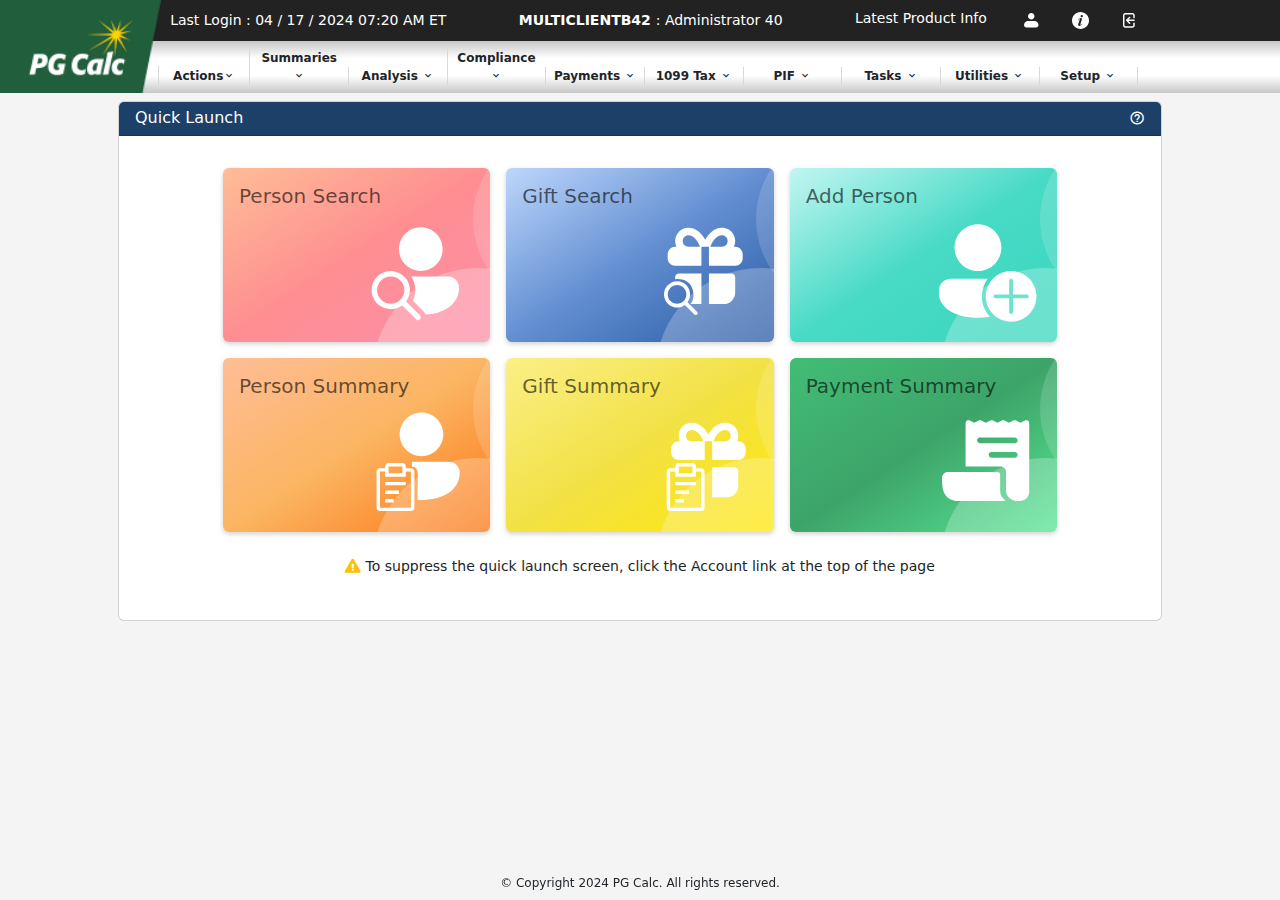
<file: index.html>
<!DOCTYPE html>
<html lang="en">
<head>
    <meta charset="UTF-8">
    <meta name="viewport" content="width=device-width, initial-scale=1.0">
    <title>PG Calc</title>
    <link rel="icon" href="assets/img/logo.png" type="image/x-icon">
    <link rel="stylesheet" href="assets/vendors/bootstrap/css/bootstrap.min.css">
    <link rel="stylesheet" href="assets/css/style.css">
    <link rel="stylesheet" href="assets/vendors/mdi/css/materialdesignicons.min.css">
    <link rel="stylesheet" href="assets/vendors/font-awesome/css/all.min.css">
    <!-- <link href='https://fonts.googleapis.com/css?family=Poppins' rel='stylesheet'> -->
</head>
<body>
    <nav class="navbar position-relative p-0">
        <div class="p logo position-absolute top-0 start-0 z-2">
            <a href=""><img src="assets/img/logo.png" class="image-fluid" alt=""></a>
        </div>
        <!-- <div class="position-absolute top-0 end-0"></div> -->
        <div class="container">
            <div class="top-header d-flex justify-content-around w-100 align-items-center my-2">
                <div><p class="m-0">Last Login : 04 / 17 / 2024  07:20 AM ET</p></div>
                <div><p class="m-0"><span>MULTICLIENTB42 </span> : Administrator 40</p></div>
                <div>
                    <ul class="list-unstyled d-flex justify-content-between m-0 cursor-pointer gap-4">
                        <li class="pe-2">Latest Product Info</li>
                        <li><a href=""><img src="assets/img/profile.svg" alt=""></a></li>
                        <li><a href=""><img src="assets/img/info.svg" alt=""></a></li>
                        <li><a href=""><img src="assets/img/logout.svg" alt=""></a></li>
                    </ul>
                </div>
            </div>
        </div>
        <div class="menu w-100 py-2 z-1">
            <div class="container  d-flex justify-content-around  align-items-end  fw-medium">
                <div class="dropdown w-100 text-center py-0 d-flex align-items-center justify-content-center">
                    <a class="btn px-0 py-0 border-0 fw-medium nav-text" href="#" role="button" data-bs-toggle="dropdown" aria-expanded="false">
                      Actions<i class="mdi mdi-chevron-down"></i>
                    </a>
                    <div class="dropdown-menu ">
                        <div class="container pb-3">
                            <div class="row mx-0 px-3">
                                <p class="fs-6 fw-bold text-success px-3  my-1 ps-0">Actions</p>
                            </div>
                            <div class="row px-3 bg-light mx-3 py-3 pb-0">
                                <div class="col-md-3">
                                    <ul class="list-unstyled">
                                       <li><a href="search.html" class="nav-link px-0 text-dark mb-4">Person Search</a> </li>
                                       <li><a href="" class="nav-link px-0 text-dark mb-4">Data Sync</a></li>
                                       <li><a href="" class="nav-link px-0 text-dark mb-4">Remainder Search</a></li>
                                       <li><a href="" class="nav-link px-0 text-dark mb-4">Gift Search</a></li>
                                       <li><a href="" class="nav-link px-0 text-dark mb-4">Add Person / Advisor</a></li>
                                       <li><a href="" class="nav-link px-0 text-dark mb-0">Add Gift / Person from File</a></li>
                                    </ul>
                                </div>
                                <div class="col-md-3">
                                    <ul class="list-unstyled">
                                        <li>
                                            <a href="" class="nav-link px-0 text-dark mb-4">Maintain Fund / Pool Values</a>
                                        
                                        </li>
                                        <li>
                                            <a href="" class="nav-link px-0 text-dark mb-4">Maintain Historical Gift Values</a>
                                        
                                        </li>
                                        <li>
                                            <a href="" class="nav-link px-0 text-dark mb-0">Copy Gift Values to Historical Table</a>
                                        </li>
                                    </ul>
                                </div>
                                <div class="col-md-3">
                                    <ul class="list-unstyled">
                                        <li><a href="" class="nav-link px-0 text-dark">CashTrac CGA Market Values</a></li>
                                    </ul>
                                </div>
                                <div class="col-md-3">
                                    <ul class="list-unstyled">
                                       <li><a href="" class="nav-link px-0 text-dark">Globally Update Seasonal Adrs</a></li> 
                                    </ul>
                                </div>
                            </div>               
                        </div>
                        
                        <!-- <ul class="">
                            <li><a class="dropdown-item" href="#">Action</a></li>
                            <li><a class="dropdown-item" href="#">Another action</a></li>
                            <li><a class="dropdown-item" href="#">Something else here</a></li>
                        </ul> -->
                    </div>
                    
                </div>
                <div class="w-100 text-center fw-medium px-1 nav-text ">Summaries <i class="mdi mdi-chevron-down"></i></div>
                <div class="w-100 text-center fw-medium px-1 nav-text">Analysis <i class="mdi mdi-chevron-down"></i></div>
                <div class="w-100 text-center fw-medium px-1 nav-text">Compliance <i class="mdi mdi-chevron-down"></i></div>
                <div class="w-100 text-center fw-medium px-1 nav-text">Payments <i class="mdi mdi-chevron-down"></i></div>
                <div class="w-100 text-center fw-medium px-1 nav-text">1099 Tax <i class="mdi mdi-chevron-down"></i></div>
                <div class="w-100 text-center fw-medium px-1 nav-text">PIF <i class="mdi mdi-chevron-down"></i></div>
                <div class="w-100 text-center fw-medium px-1 nav-text">Tasks <i class="mdi mdi-chevron-down"></i></div>
                <div class="w-100 text-center fw-medium px-1 nav-text">Utilities <i class="mdi mdi-chevron-down"></i></div>
                <div class="w-100 text-center fw-medium px-1 nav-text">Setup <i class="mdi mdi-chevron-down"></i></div>
            </div>
        </div>
    </nav>

    <div class="container px-5 py-2 z-0">
        <div class="card">
            <div class="card-header py-1 d-flex justify-content-between">
              <p class="my-0">Quick Launch</p>
              <a href="" class="mdi mdi-help-circle-outline"></a>  
            </div>
            <div class="card-body mx-5 my-4 p-0">
              <div class="row mx-5">
                <div class="col-md-4 p-2">
                    <div class="card-tab rounded position-relative overflow-hidden">
                        <div class="card-body">
                          <h4 class="card-title fw-normal">Person Search</h4>
                          <div class="d-flex justify-content-end w-100">
                            <img src="assets/img/person-search.svg" alt="" class="card-image">
                          </div>
                          <div class="circle rounded-circle position-absolute"></div>
                          <div class="circle1 rounded-circle position-absolute"></div>
                        </div>
                    </div>
                </div>
                <div class="col-md-4 p-2">
                    <div class="card-tab1 rounded position-relative overflow-hidden">
                        <div class="card-body">
                          <h5 class="card-title fw-normal">Gift Search</h5>
                          <div class="d-flex justify-content-end w-100"><img src="assets/img/giftsearch.svg" alt="" class="card-image"></div>
                        </div>
                        <div class="circle rounded-circle position-absolute"></div>
                        <div class="circle1 rounded-circle position-absolute"></div>
                    </div>
                </div>
                <div class="col-md-4 p-2">
                    <div class="card-tab2 rounded position-relative overflow-hidden">
                        <div class="card-body">
                          <h5 class="card-title fw-normal">Add Person</h5>
                          <div class="d-flex justify-content-end"><img src="assets/img/person-add.svg" alt="" class="card-image1"></div>
                        </div>
                        <div class="circle rounded-circle position-absolute"></div>
                        <div class="circle1 rounded-circle position-absolute"></div>
                    </div>
                </div>
              </div>
              <div class="row mx-5">
                <div class="col-md-4 p-2">
                    <div class="card-tab3 rounded position-relative overflow-hidden">
                        <div class="card-body">
                          <h5 class="card-title fw-normal">Person Summary</h5>
                          <div class="d-flex justify-content-end"><img src="assets/img/person-summary.svg" alt="" class="card-image"></div>                            
                        </div>
                        <div class="circle rounded-circle position-absolute"></div>
                        <div class="circle1 rounded-circle position-absolute"></div>
                    </div>
                </div>
                <div class="col-md-4 p-2">
                    <div class="card-tab4 rounded position-relative overflow-hidden">
                        <div class="card-body">
                          <h5 class="card-title fw-normal">Gift Summary</h5>
                          <div class="d-flex justify-content-end"><img src="assets/img/gift-summary.svg" alt="" class="card-image"></div>
                        </div>
                        <div class="circle rounded-circle position-absolute"></div>
                        <div class="circle1 rounded-circle position-absolute"></div>
                    </div>
                </div>
                <div class="col-md-4 p-2">
                    <div class="card-tab5 rounded position-relative overflow-hidden">
                        <div class="card-body">
                          <h5 class="card-title fw-normal">Payment Summary</h5>
                          <div class="d-flex justify-content-end"><img src="assets/img/payment-summary.svg" alt="" class="card-image"></div>
                        </div>
                        <div class="circle rounded-circle position-absolute"></div>
                        <div class="circle1 rounded-circle position-absolute"></div>
                    </div>
                </div>
              </div>
              <center class="pt-3"><p><i class="fa fa-exclamation-triangle text-warning"></i> To suppress the quick launch screen, click the Account link at the top of the page</p></center>
            </div>
        </div>
        <div class="footer d-flex justify-content-center pt-3 fixed-bottom z-0 py-2">
            <p class="fw-regular m-0 "> © Copyright 2024 PG Calc. All rights reserved.</p>
        </div>
    </div>
</body>
<script src="assets/vendors/bootstrap/js/bootstrap.bundle.min.js"></script>
<!-- <script src="vendors/bootstrap/js/bootstrap.min.js"></script> -->
</html>
</file>
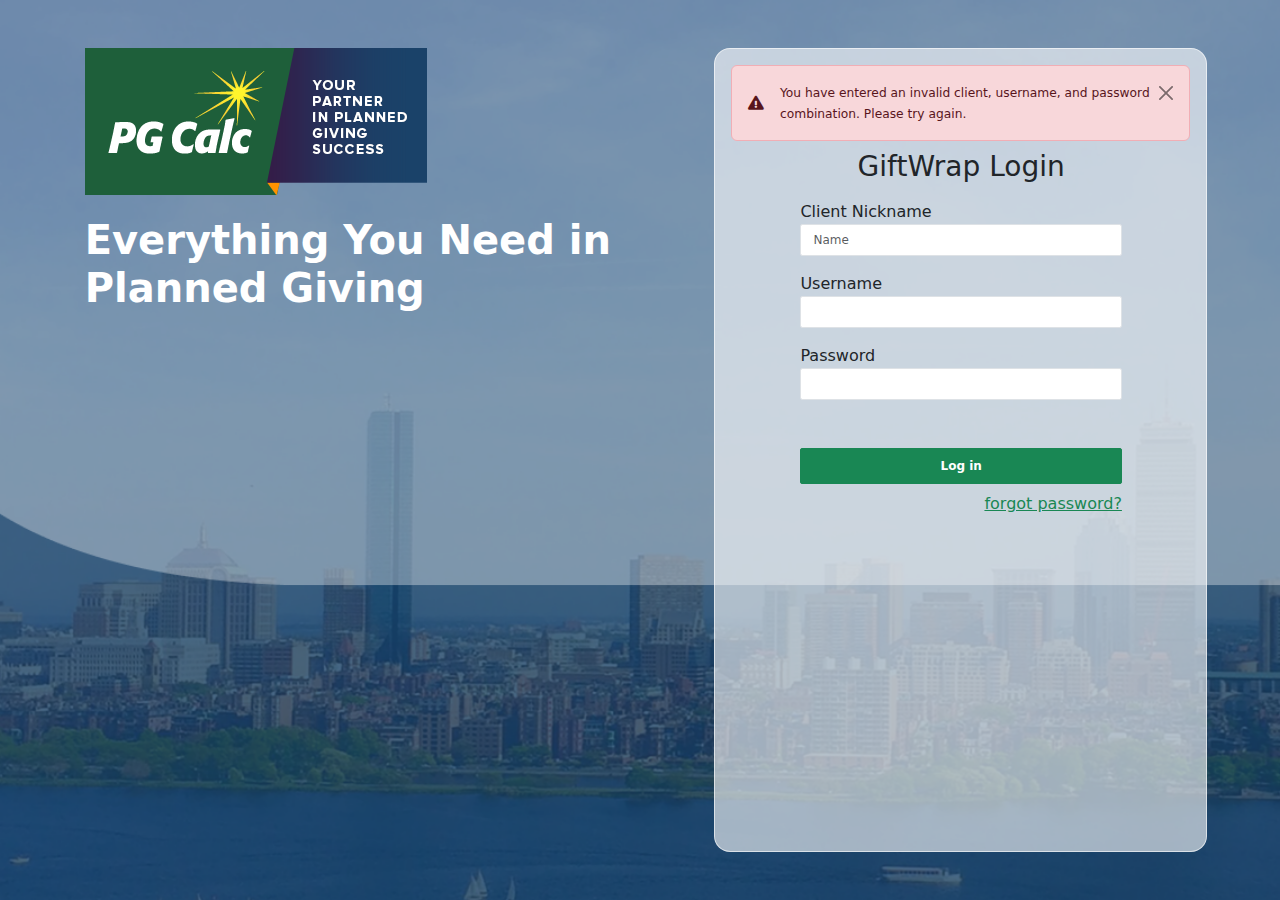
<file: login.html>
<!DOCTYPE html>
<html lang="en">

<head>
  <meta charset="UTF-8">
  <meta name="viewport" content="width=device-width, initial-scale=1.0">
  <title>PGCalc GiftWrap</title>
  <link rel="icon" href="assets/img/logo.png" type="image/x-icon">
  <link rel="stylesheet" href="assets/vendors/bootstrap/css/bootstrap.min.css">
  <link rel="stylesheet" href="assets/css/style.css">
  <link rel="stylesheet" href="assets/vendors/font-awesome/css/all.min.css">
  <!-- <link href='https://fonts.googleapis.com/css?family=Poppins' rel='stylesheet'> -->
</head>

<body>
  <div class="container-fluid px-0">
    <div class="row p-5 z-2 mx-0 justify-content-around bg-login">
      <div class="col-6">
        <!-- <img src="assets/img/pgcalc-logo.png" alt=""> -->
        <div class="pgcalc-logo"></div>
        <h1 class="text-white fw-bold pt-2">Everything You Need in Planned Giving</h1>
      </div>
      <div class="col-5 bg-light-card py-3 px-3 rounded-4 ">
        <div class="row mx-0 position-relative">

          <div class="alert alert-danger alert-dismissible d-flex align-items-center pe-4" role="alert">
            <i class="fa fa-exclamation-triangle"></i>
            <div class="ps-3">
              <small>You have entered an invalid client, username, and password combination. Please try again.</small>
            </div>
            <button type="button" class="btn-close align-self-center" data-bs-dismiss="alert"
              aria-label="Close"></button>
          </div>

          <main class="form-signin w-75 m-auto ">
            <form>
              <h1 class="h3 mb-3 fw-medium text-center ">GiftWrap Login</h1>


              <div class=" mb-3">
                <label for="">Client Nickname</label>
                <input type="text" class="form-control" id="" placeholder="Name">
              </div>
              <div class="mb-3">

                <label for="">Username</label>
                <input type="text" class="form-control" id="" placeholder="">
              </div>
              <div class="mb-5">

                <label for="">Password</label>
                <input type="password" class="form-control" id="" placeholder="">
              </div>
              <a href="index.html" class="btn btn-success btn-sm w-100 py-2 px-1 fw-medium" type="submit">Log in</a>
              <a href="" class="text-success link-underline-success">
                <p class="mt-2 mb-3 text-success text-end "> forgot password?</p>
              </a>
            </form>
          </main>
        </div>
      </div>
    </div>

  </div>
</body>
<script src="assets/vendors/bootstrap/js/bootstrap.bundle.min.js"></script>

</html>
</file>
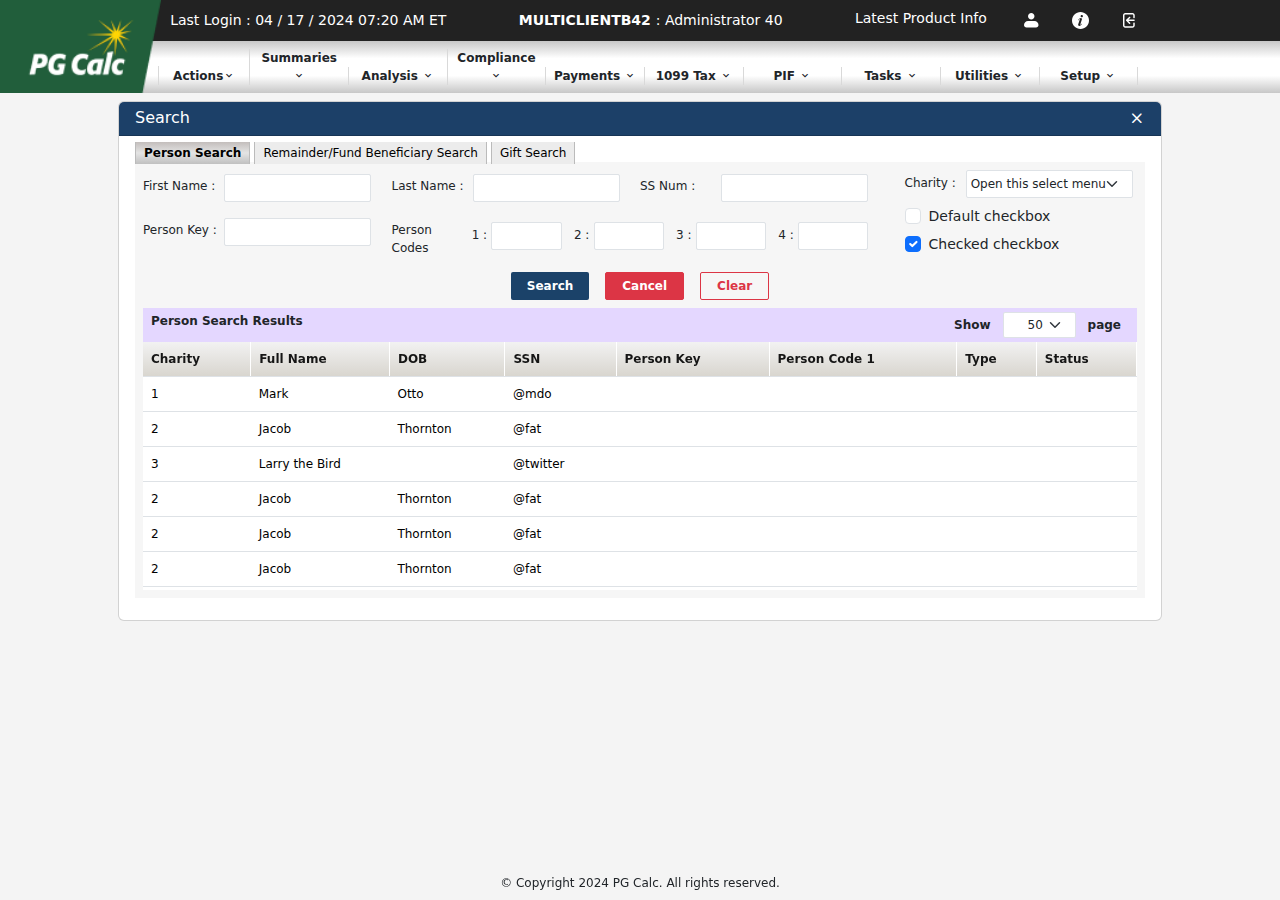
<file: search.html>
<!DOCTYPE html>
<html lang="en">
<head>
    <meta charset="UTF-8">
    <meta name="viewport" content="width=device-width, initial-scale=1.0">
    <title>PG Calc</title>
    <link rel="icon" href="assets/img/logo.png" type="image/x-icon">
    <link rel="stylesheet" href="assets/vendors/bootstrap/css/bootstrap.min.css">
    <link rel="stylesheet" href="assets/css/style.css">
    <link rel="stylesheet" href="assets/vendors/mdi/css/materialdesignicons.min.css">
    <link rel="stylesheet" href="assets/vendors/font-awesome/css/all.min.css">
    <!-- <link href='https://fonts.googleapis.com/css?family=Poppins' rel='stylesheet'> -->
</head>
<body>
    <nav class="navbar position-relative p-0">
        <div class="p logo position-absolute top-0 start-0 z-2">
            <a href="index.html"><img src="assets/img/logo.png" class="image-fluid" alt=""></a>
        </div>
        <!-- <div class="position-absolute top-0 end-0"></div> -->
        <div class="container">
            <div class="top-header d-flex justify-content-around w-100 align-items-center my-2">
                <div><p class="m-0">Last Login : 04 / 17 / 2024  07:20 AM ET</p></div>
                <div><p class="m-0"><span>MULTICLIENTB42 </span> : Administrator 40</p></div>
                <div>
                    <ul class="list-unstyled d-flex justify-content-between m-0 cursor-pointer gap-4">
                        <li class="pe-2">Latest Product Info</li>
                        <li><a href=""><img src="assets/img/profile.svg" alt=""></a></li>
                        <li><a href=""><img src="assets/img/info.svg" alt=""></a></li>
                        <li><a href=""><img src="assets/img/logout.svg" alt=""></a></li>
                    </ul>
                </div>
            </div>
        </div>
        <div class="menu w-100 py-2 z-1">
            <div class="container  d-flex justify-content-around  align-items-end  fw-medium">
                <div class="dropdown w-100 text-center py-0 d-flex align-items-center justify-content-center">
                    <a class="btn px-0 py-0 border-0 fw-medium nav-text" href="#" role="button" data-bs-toggle="dropdown" aria-expanded="false">
                      Actions<i class="mdi mdi-chevron-down"></i>
                    </a>
                    <div class="dropdown-menu z-0">
                        <div class="container pb-3">
                            <div class="row mx-0 px-3">
                                <p class="fs-6 fw-bold text-success px-3  my-1 ps-0">Actions</p>
                            </div>
                            <div class="row px-3 bg-light mx-3 py-3 pb-0">
                                <div class="col-md-3">
                                    <ul class="list-unstyled ">
                                       <li><a href="" class="nav-link px-0 text-dark mb-4">Person Search</a> </li>
                                       <li><a href="" class="nav-link px-0 text-dark mb-4">Data Sync</a></li>
                                       <li><a href="" class="nav-link px-0 text-dark mb-4">Remainder Search</a></li>
                                       <li><a href="" class="nav-link px-0 text-dark mb-4">Gift Search</a></li>
                                       <li><a href="" class="nav-link px-0 text-dark mb-4">Add Person / Advisor</a></li>
                                       <li><a href="" class="nav-link px-0 text-dark mb-0">Add Gift / Person from File</a></li>
                                    </ul>
                                </div>
                                <div class="col-md-3">
                                    <ul class="list-unstyled">
                                        <li>
                                            <a href="" class="nav-link px-0 text-dark mb-4">Maintain Fund / Pool Values</a>
                                        
                                        </li>
                                        <li>
                                            <a href="" class="nav-link px-0 text-dark mb-4">Maintain Historical Gift Values</a>
                                        
                                        </li>
                                        <li>
                                            <a href="" class="nav-link px-0 text-dark mb-0">Copy Gift Values to Historical Table</a>
                                        </li>
                                    </ul>
                                </div>
                                <div class="col-md-3">
                                    <ul class="list-unstyled">
                                        <li><a href="" class="nav-link px-0 text-dark">CashTrac CGA Market Values</a></li>
                                    </ul>
                                </div>
                                <div class="col-md-3">
                                    <ul class="list-unstyled">
                                       <li><a href="" class="nav-link px-0 text-dark">Globally Update Seasonal Adrs</a></li> 
                                    </ul>
                                </div>
                            </div>               
                        </div>
                        
                        <!-- <ul class="">
                            <li><a class="dropdown-item" href="#">Action</a></li>
                            <li><a class="dropdown-item" href="#">Another action</a></li>
                            <li><a class="dropdown-item" href="#">Something else here</a></li>
                        </ul> -->
                    </div>
                    
                </div>
                <div class="w-100 text-center fw-medium px-1 nav-text ">Summaries <i class="mdi mdi-chevron-down"></i></div>
                <div class="w-100 text-center fw-medium px-1 nav-text">Analysis <i class="mdi mdi-chevron-down"></i></div>
                <div class="w-100 text-center fw-medium px-1 nav-text">Compliance <i class="mdi mdi-chevron-down"></i></div>
                <div class="w-100 text-center fw-medium px-1 nav-text">Payments <i class="mdi mdi-chevron-down"></i></div>
                <div class="w-100 text-center fw-medium px-1 nav-text">1099 Tax <i class="mdi mdi-chevron-down"></i></div>
                <div class="w-100 text-center fw-medium px-1 nav-text">PIF <i class="mdi mdi-chevron-down"></i></div>
                <div class="w-100 text-center fw-medium px-1 nav-text">Tasks <i class="mdi mdi-chevron-down"></i></div>
                <div class="w-100 text-center fw-medium px-1 nav-text">Utilities <i class="mdi mdi-chevron-down"></i></div>
                <div class="w-100 text-center fw-medium px-1 nav-text">Setup <i class="mdi mdi-chevron-down"></i></div>
            </div>
        </div>
    </nav>

    <div class="container px-5 py-2 z-0">
        <div class="card">
            <div class="card-header py-1 d-flex justify-content-between">
              <p class="my-0">Search</p>
              <a href="index.html"class="mdi mdi-window-close"></a> 
            </div>
            <div class="card-body1 p-0">
                <ul class="nav nav-pills px-3 pt-2 pb-0">
                    <li class="nav-item">
                      <a class="nav-link1 active p-1 px-2" aria-current="page" href="#">Person Search</a>
                    </li>
                    <li class="nav-item ps-1">
                      <a class="nav-link1 p-1 px-2" href="#">Remainder/Fund Beneficiary Search</a>
                    </li>
                    <li class="nav-item px-1">
                      <a class="nav-link1 p-1 px-2" href="#">Gift Search</a>
                    </li>
                </ul>
                <div class="input-body m-3 mt-0">
                    <div class="row mx-0 pt-2">
                        <div class="col-md-9 ps-0">
                            <div class="row mx-0 d-flex fs-6">
                                <div class="col-4 px-0">
                                    <div class="row mx-2">
                                        <div class="col-4 px-0">
                                            <label for="exampleFormControlInput1" class="col-form-label">First Name :</label>
                                        </div>
                                        <div class="col-8 p-1">
                                            <input type="" class="form-control p-1">
                                        </div>
                                    </div>
                                </div>
                                <div class="col-4 px-0">
                                    <div class="row mx-2">
                                        <div class="col-4 px-0">
                                            <label for="exampleFormControlInput1" class="col-form-label">Last Name :</label>
                                        </div>
                                        <div class="col-8 p-1">
                                            <input type="" class="form-control p-1">
                                        </div>
                                    </div>
                                </div>
                                <div class="col-4 px-0">
                                    <div class="row mx-2">
                                        <div class="col-4 px-0">
                                            <label for="exampleFormControlInput1" class="col-form-label">SS Num :</label>
                                        </div>
                                        <div class="col-8 p-1">
                                            <input type="" class="form-control p-1">
                                        </div>
                                    </div>
                                </div>
                            </div>
                            <div class="row mx-0 fs-6 py-2">
                                <div class="col-4 px-0">
                                    <div class="row mx-2">
                                        <div class="col-4 px-0">
                                            <label for="exampleFormControlInput1" class="col-form-label">Person Key :</label>
                                        </div>
                                        <div class="col-8 p-1">
                                            <input type="" class="form-control p-1">
                                        </div>
                                    </div>
                                </div>
                                <div class="col-8 px-0">
                                    <div class="form-input row mx-2">
                                        <div class="col-2 px-0 m-0">
                                            <label for="exampleFormControlInput1" class="col-form-label">Person Codes </label>
                                        </div>
                                       
                                        <div class="d-flex align-items-center gap-2 col-10 px-0">
                                            <div class="row mx-0">
                                                <label class="col-sm-2 form-label p-0 py-2">1 :</label>
                                                <div class="col-sm-10 p-1">
                                                  <input type="text" class="form-control p-1">
                                                </div>
                                            </div>
                                            <div class="row mx-0">
                                                <label class="col-sm-2 form-label p-0 py-2">2 :</label>
                                                <div class="col-sm-10 p-1">
                                                  <input type="text" class="form-control p-1">
                                                </div>
                                            </div>
                                            <div class="row mx-0">
                                                <label class="col-sm-2 form-label p-0 py-2">3 :</label>
                                                <div class="col-sm-10 p-1">
                                                  <input type="text" class="form-control p-1">
                                                </div>
                                            </div>
                                            <div class="row mx-0">
                                                <label class="col-sm-2 form-label p-0 py-2">4 :</label>
                                                <div class="col-sm-10 p-1">
                                                  <input type="text" class="form-control p-1">
                                                </div>
                                            </div>
                                        </div>
                                    </div>
                                </div>
                            </div>
                        </div>
                        <div class="col-md-3">
                            <div class="row mx-0">
                                <div class="col-3 px-0">
                                    <label for="" class="form-label">Charity :</label>
                                </div>
                                <div class="col-9 ps-1 px-0">
                                    <select class="form-select p-1" aria-label="Default select example">
                                        <option selected>Open this select menu</option>
                                        <option value="1">One</option>
                                        <option value="2">Two</option>
                                        <option value="3">Three</option>
                                    </select>
                                    <!-- <div class="custom-dropdown">
                                        <div class="custom-dropdown-selected">Select an option</div>
                                        <div class="custom-dropdown-items">
                                            <div data-value="1">Option 1</div>
                                            <div data-value="2">Option 2</div>
                                            <div data-value="3">Option 3</div>
                                        </div>
                                    </div> -->
                                </div>
                            </div>

                            <div class="form-check mt-1">
                                <input class="form-check-input" type="checkbox" value="" id="flexCheckDefault">
                                <label class="form-check-label" for="flexCheckDefault">
                                  Default checkbox
                                </label>
                            </div>
                            <div class="form-check mt-1">
                                <input class="form-check-input" type="checkbox" value="" id="flexCheckChecked" checked>
                                <label class="form-check-label" for="flexCheckChecked">
                                  Checked checkbox
                                </label>
                            </div>
                                
                        </div>
                        <div class="d-flex gap-3 justify-content-center">
                            <button type="button" class="btn btn-primary p-1 px-3">Search</button>
                            <button type="button" class="btn btn-danger p-1 px-3">Cancel</button>
                            <button type="button" class="btn btn-outline-danger p-1 px-3">Clear</button>
                        </div>
                    </div>
                    <div class="row mx-0 p-2 pb-2">
                        <div class="person-search px-2 d-flex justify-content-between">
                            <div>
                                <label for="" aria-label="">Person Search Results</label>
                            </div>
                            <div class="d-flex">
                                <label for="" class="p-2">Show</label>
                                <select class="form-select px-4 p-0 m-1">
                                    <option selected>50</option>
                                    <option value="1">100</option>
                                    <option value="2">150</option>
                                    <option value="3">200</option>
                                </select>
                                <label for="" class="p-2">page</label>
                            </div>
                        </div>
                        <div class="table-container p-0">
                            <table class="table">
                                <thead class="sticky-top z-0">
                                  <tr>
                                    <th scope="col">Charity</th>
                                    <th scope="col">Full Name</th>
                                    <th scope="col">DOB</th>
                                    <th scope="col">SSN</th>
                                    <th scope="col">Person Key</th>
                                    <th scope="col">Person Code 1</th>
                                    <th scope="col">Type</th>
                                    <th scope="col">Status</th>
                                  </tr>
                                </thead>
                                <tbody>
                                  <tr>
                                    <td>1</td>
                                    <td>Mark</td>
                                    <td>Otto</td>
                                    <td>@mdo</td>
                                    <td></td>
                                    <td></td>
                                    <td></td>
                                    <td></td>
                                  </tr>
                                  <tr>
                                    <td>2</td>
                                    <td>Jacob</td>
                                    <td>Thornton</td>
                                    <td>@fat</td>
                                    <td></td>
                                    <td></td>
                                    <td></td>
                                    <td></td>
                                  </tr>
                                  <tr>
                                    <td>3</td>
                                    <td colspan="2">Larry the Bird</td>
                                    <td>@twitter</td>
                                    <td></td>
                                    <td></td>
                                    <td></td>
                                    <td></td>
                                  </tr>
                                  <tr>
                                    <td>2</td>
                                    <td>Jacob</td>
                                    <td>Thornton</td>
                                    <td>@fat</td>
                                    <td></td>
                                    <td></td>
                                    <td></td>
                                    <td></td>
                                  </tr>
                                  <tr>
                                    <td>2</td>
                                    <td>Jacob</td>
                                    <td>Thornton</td>
                                    <td>@fat</td>
                                    <td></td>
                                    <td></td>
                                    <td></td>
                                    <td></td>
                                  </tr>
                                  <tr>
                                    <td>2</td>
                                    <td>Jacob</td>
                                    <td>Thornton</td>
                                    <td>@fat</td>
                                    <td></td>
                                    <td></td>
                                    <td></td>
                                    <td></td>
                                  </tr>
                                  <tr>
                                    <td>2</td>
                                    <td>Jacob</td>
                                    <td>Thornton</td>
                                    <td>@fat</td>
                                    <td></td>
                                    <td></td>
                                    <td></td>
                                    <td></td>
                                  </tr>
                                  <tr>
                                    <td>2</td>
                                    <td>Jacob</td>
                                    <td>Thornton</td>
                                    <td>@fat</td>
                                    <td></td>
                                    <td></td>
                                    <td></td>
                                    <td></td>
                                  </tr>
                                  <tr>
                                    <td>2</td>
                                    <td>Jacob</td>
                                    <td>Thornton</td>
                                    <td>@fat</td>
                                    <td></td>
                                    <td></td>
                                    <td></td>
                                    <td></td>
                                  </tr>
                                  <tr>
                                    <td>2</td>
                                    <td>Jacob</td>
                                    <td>Thornton</td>
                                    <td>@fat</td>
                                    <td></td>
                                    <td></td>
                                    <td></td>
                                    <td></td>
                                  </tr>
                                </tbody>
                            </table>
                        </div>
                    </div>
                </div>
            </div>
        </div>
        <div class="footer d-flex justify-content-center pt-3 fixed-bottom z-0 py-2">
            <p class="fw-regular m-0 "> © Copyright 2024 PG Calc. All rights reserved.</p>
        </div>
    </div>
</body>
<script src="assets/vendors/bootstrap/js/bootstrap.bundle.min.js"></script>
<!-- <script src="vendors/bootstrap/js/bootstrap.min.js"></script> -->
</html>
</file>
<file: assets/css/style.css>
body{
    background-color: #F4F4F4;
    height: 100vh;
    overflow: hidden;
    /* font-family: 'Poppins'; */
}
.card{height: 520px;}
.card-header{
    background-color: #1c4068;
    color: #fff !important;
}

center{
    font-size: 14px !important;
}
.pgcalc-logo{
    background-image: url(../img/pgcalc-logo.png);
    height: 160px;
    background-repeat: no-repeat
}

.top-header{
    background: #222222;
    /* background: linear-gradient(to right, #2E244F, #1A4269); */
    color: white;
    font-size: 14px;
}
p span{font-weight: bold;}
.navbar{
    background: #222222;
    /* background: linear-gradient(to right, #2E244F, #1A4269); */
}
.cursor-pointer {
    cursor: pointer;
}
.menu{
    background: linear-gradient(to bottom, #C7C7C7,#fff,#fff, #C7C7C7);
    height: 100%;
}
.logo{height: 100%;}
.logo img{height: 100%;}

.alert{font-size: 14px;}
.fw-medium >  .dropdown > a{
    font-weight: 600;
    border-left:1px solid #D9D9D9;
}
.nav-text{
    font-size: 12px;
    font-weight: 700;
}

.nav-link{
    font-size: 12px;
    font-weight: 600;
    color: black;
    transition: color 0.3s ease;
}

.nav-link:hover{color: #215e3b !important;}

.dropdown{
    height: 19px;
}
.dropdown-menu[data-bs-popper] {
    top: 100%;
    left: -17px;
    margin-top: var(--bs-dropdown-spacer);
}
.dropdown-menu{width: 1010px;}

.fw-medium > div{
    font-weight: bold !important;
    border-left:1px solid #D9D9D9;
}
.fw-medium > div:last-child{
    border-right:1px solid #D9D9D9;
}
.bg-light{background: #EDEDED !important;}
.card-tab {background:linear-gradient(to bottom right, #FFBD96,#FE8E91, #FE8EAB);  box-shadow: 0px 2px 5px #0000002f;transition: box-shadow 0.3s ease;}
.card-tab1{background:linear-gradient(to bottom right, #BDD6FC,#638FD1, #295AA4); box-shadow: 0px 2px 5px #0000002f;transition: box-shadow 0.3s ease;}
.card-tab2{background:linear-gradient(to bottom right, #C2F6F2,#48DAC5, #3AD7BE); box-shadow: 0px 2px 5px #0000002f;transition: box-shadow 0.3s ease;}
.card-tab3{background:linear-gradient(to bottom right, #FFBD96,#FBB562, #FD7716); box-shadow: 0px 2px 5px #0000002f;transition: box-shadow 0.3s ease;}
.card-tab4{background:linear-gradient(to bottom right, #FBEF88,#F2E145, #FFE70B); box-shadow: 0px 2px 5px #0000002f;transition: box-shadow 0.3s ease;}
.card-tab5{background:linear-gradient(to bottom right, #42BD76,#3DA469, #56E593); box-shadow: 0px 2px 5px #0000002f;transition: box-shadow 0.3s ease;}
.card-title{font-size: 20px; color: rgba(0, 0, 0, 0.61);}
.card-image{width: 110px;height: 110px;}
.card-image1{width:110px;height: 110px;}
.card-tab:hover{box-shadow: 0px 2px 15px #FE9A92;}
.card-tab1:hover{box-shadow: 0px 2px 15px #79A0DC;}
.card-tab2:hover{box-shadow: 0px 2px 15px #67E1D0;}
.card-tab3:hover{box-shadow: 0px 2px 15px #FBA049;}
.card-tab4:hover{box-shadow: 0px 2px 15px #F4E23B;}
.card-tab5:hover{box-shadow: 0px 2px 15px #3DA56A;}
thead{background: linear-gradient(to bottom,#F2F2F2, #D8D5CE );}
th{background: transparent !important;border-right: 1px solid #fff; padding: 20px; color: #161616 !important;}
.table{font-size: 12px !important;}
.table-container {
    max-height: 248px;
    overflow-y: auto; 
}

.form-check-label{font-size: 14px;}
.circle {
    width: 210px;
    height: 210px;
    background-color: rgba(255, 255, 255, 0.247);
    left: 150px;
    top: 100px;  
}
.circle1{
    width: 182px;
    height: 182px;
    background-color: rgba(255, 255, 255, 0.151);
    left: 250px;
    top: -40px; 
}

/* ======================== */

.bg-login{
    background-image: url(../img/login-bg.png);
    background-size: cover;
    background-position: center;
    /* object-fit: fill; */
    height: 100vh;
  
}
.form-signin > form {
    position: absolute;
    top: 85px;
    /* right: 0px; */
    width: 70%;
}

.bg-light-card{
    background-color: rgba(255, 255, 255, .6);
    border-radius: 8px;
    border:1.5px solid rgba(255, 255, 255, .6)  ;
   
    /* background-blend-mode: multiply; */
    /* filter: blur(8px);
    -webkit-filter: blur(8px); */
}

.menu > .container  {
    padding-left: 5.5rem !important;
    padding-right: 4.5rem !important;
}
.navbar > .container{ 
    padding-left: 4rem !important;
    padding-right: 2rem !important;
 }

/* .container.py-4.z-0{
    padding-left: 6rem !important;
    padding-right: 4.5rem !important;
} */

.footer > p{
    font-size: 12px;
}

.nav-link1{text-decoration: none;color: #000;font-size: 12px;}
.nav-pills .nav-link1.active {
    /* background-color: #1B4269; */
    background: linear-gradient(to bottom, #C3BEBC, #e4e4e4, #c0c0c0);
    border-radius: 0%;
    font-weight: bold;
}
/* .nav-pills .nav-link1:hover{
    color: white !important;
} */
.nav-pills .nav-link1{
    background: #ececec;
    border-radius: 0%;
    border-left: 1px solid #bbbbbb;
    border-right: 1px solid #bbbbbb;
}
.input-body{
    background-color:#F6F6F6;

}
.form-input{font-size: 12px;display: flex;justify-content: space-between;}
.form-label{font-size: 12px;}
.form-control{border: 1px solid #DEE2E6;border-radius: 2px;font-size: 12px;}
.form-select{border: 1px solid #DEE2E6;border-radius: 2px;font-size: 12px;}


.btn-primary{background-color: #1B4269;border: none;}
.btn{font-size: 12px; border-radius: 2px;font-weight: bold !important;}
.card-header a{color: #fff !important;}
.nav-item{font-size: 12px;}
.col-form-label{font-size: 12px !important;}
.person-search{background-color: #E4D7FF;}
.person-search label{font-size: 12px; font-weight: bold;}


/* ====================Media queries================ */


@media (min-width: 1400px) {
    .card{height: 595px;}
    .card-tab , .card-tab1 , .card-tab2,.card-tab3,.card-tab4,.card-tab5{height: 200px;}
    .card-body{height: -webkit-fill-available; display: flex; flex-direction: column;}
    .card-image{height: 130px;width: 130px;}
    .table-container {
        max-height: 350px;
    }
}
</file>
